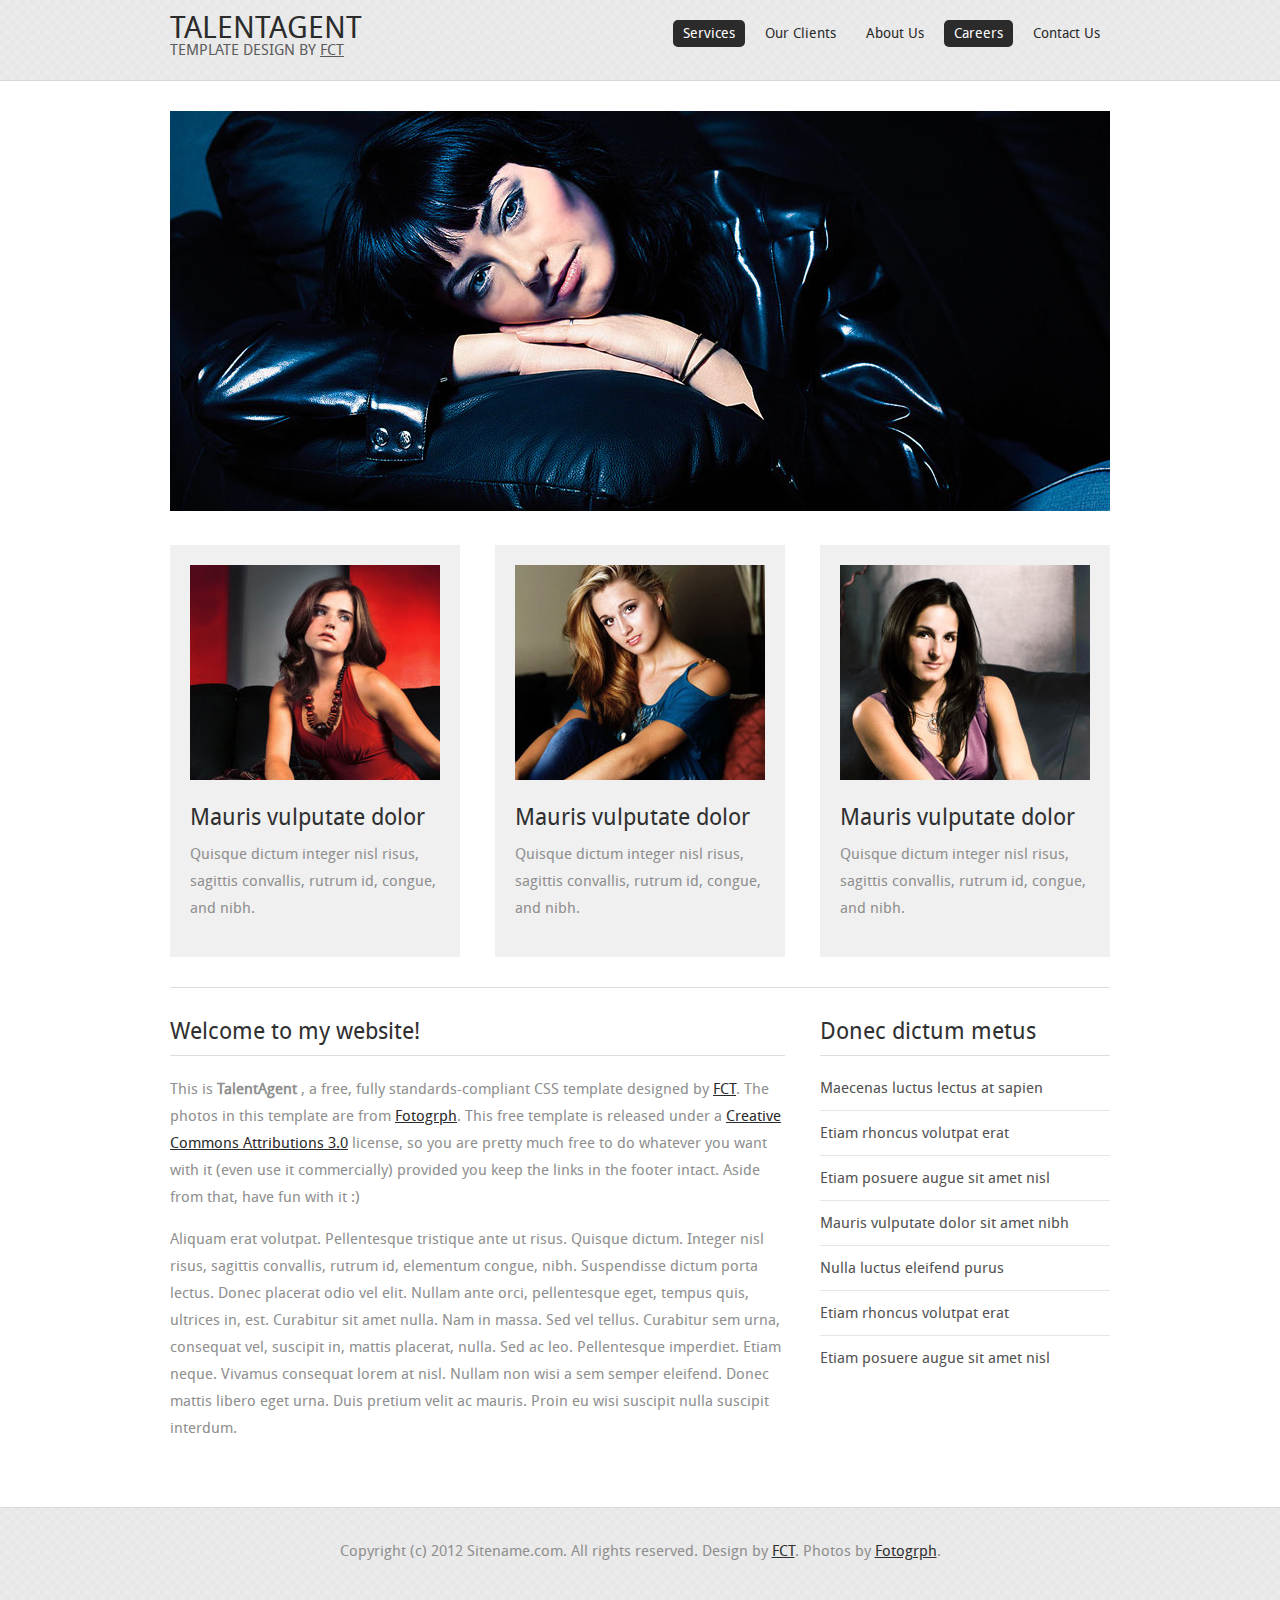
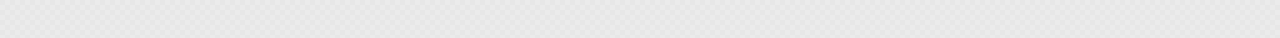
<file: demos/talentagent/index.html>
<!DOCTYPE html PUBLIC "-//W3C//DTD XHTML 1.0 Strict//EN" "http://www.w3.org/TR/xhtml1/DTD/xhtml1-strict.dtd">
<!--
<script type="text/javascript">
(function(){
  var bsa = document.createElement('script');
     bsa.type = 'text/javascript';
     bsa.async = true;
     bsa.src = 'http://s3.buysellads.com/ac/bsa.js';
  (document.getElementsByTagName('head')[0]||document.getElementsByTagName('body')[0]).appendChild(bsa);
})();
</script>
<div id="bsap_1278391" class="bsarocks bsap_f31c75c39f902f049c7e4b2d8bbe2d77"></div> 
<div class="bsap_adhere">
<a href="http://buysellads.com/buy/detail/124082/zone/1278391?utm_source=site_124082&amp;utm_medium=website&amp;utm_campaign=cpmadhere&amp;utm_content=zone_1278391">advertise here</a>
</div>
-->
<html xmlns="http://www.w3.org/1999/xhtml">
<head>
<meta http-equiv="Content-Type" content="text/html; charset=utf-8" />
<title>Free CSS/HTML Template</title>
<meta name="keywords" content="" />
<meta name="description" content="" />
<link href="default.css" rel="stylesheet" type="text/css" media="all" />
<link href="Droid-Sans-fontfacekit/stylesheet.css" rel="stylesheet" type="text/css" media="all" />
<!--[if IE 6]>
<link href="default_ie6.css" rel="stylesheet" type="text/css" />
<![endif]-->
</head>
<body>
<div id="wrapper">
	<div id="header-wrapper">
		<div id="header" class="container">
			<div id="logo">
				<h1><a href="#">TalentAgent</a></h1>
				<p>Template Design by <a href="http://www.freecsstemplates.org">FCT</a></p>
			</div>
			<div id="menu">
				<ul>
					<li class="active"><a href="#" title="">Services</a></li>
					<li><a href="#" title="">Our Clients</a></li>
					<li><a href="#" title="">About Us</a></li>
					<li class="active"><a href="#" title="">Careers</a></li>
					<li><a href="#" title="">Contact Us</a></li>
				</ul>
			</div>
		</div>
	</div>
	<div id="page" class="container">
		<div id="banner"><a href="#"><img src="images/img02.jpg" width="940" height="400" alt="" /></a></div>
		<div id="three-column">
			<div id="column1">
				<p><a href="#"><img src="images/pics01.jpg" width="250" height="215" alt="" /></a></p>
				<h2>Mauris vulputate dolor</h2>
				<p>Quisque dictum integer nisl risus, sagittis convallis, rutrum id, congue, and nibh.</p>
			</div>
			<div id="column2">
				<p><a href="#"><img src="images/pics02.jpg" width="250" height="215" alt="" /></a></p>
				<h2>Mauris vulputate dolor</h2>
				<p>Quisque dictum integer nisl risus, sagittis convallis, rutrum id, congue, and nibh.</p>
			</div>
			<div id="column3">
				<p><a href="#"><img src="images/pics03.jpg" width="250" height="215" alt="" /></a></p>
				<h2>Mauris vulputate dolor</h2>
				<p>Quisque dictum integer nisl risus, sagittis convallis, rutrum id, congue, and nibh.</p>
			</div>
		</div>
		<div id="content">
			<h2>Welcome to my website!</h2>
			<p>This is <strong>TalentAgent </strong>, a free, fully standards-compliant CSS template designed by <a href="http://www.freecsstemplates.org">FCT</a>.   The photos in this template are from <a href="http://fotogrph.com/"> Fotogrph</a>. This free template is released under a <a href="http://creativecommons.org/licenses/by/3.0/">Creative Commons Attributions 3.0</a> license, so you are pretty much free to do whatever you want with it (even use it commercially) provided you keep the links in the footer intact. Aside from that, have fun with it :) </p>
			<p>Aliquam erat volutpat. Pellentesque tristique ante ut risus. Quisque dictum. Integer nisl risus, sagittis convallis, rutrum id, elementum congue, nibh. Suspendisse dictum porta lectus. Donec placerat odio vel elit. Nullam ante orci, pellentesque eget, tempus quis, ultrices in, est. Curabitur sit amet nulla. Nam in massa. Sed vel tellus. Curabitur sem urna, consequat vel, suscipit in, mattis placerat, nulla. Sed ac leo. Pellentesque imperdiet. Etiam neque. Vivamus consequat lorem at nisl. Nullam non wisi a sem semper eleifend. Donec mattis libero eget urna. Duis pretium velit ac mauris. Proin eu wisi suscipit nulla suscipit interdum. </p>
		</div>
		<div id="sidebar">
			<h2>Donec dictum metus</h2>
			<ul class="style1">
				<li class="first"><a href="#">Maecenas luctus lectus at sapien</a></li>
				<li><a href="#">Etiam rhoncus volutpat erat</a></li>
				<li><a href="#">Etiam posuere augue sit amet nisl</a></li>
				<li><a href="#">Mauris vulputate dolor sit amet nibh</a></li>
				<li><a href="#">Nulla luctus eleifend purus</a></li>
				<li><a href="#">Etiam rhoncus volutpat erat</a></li>
				<li><a href="#">Etiam posuere augue sit amet nisl</a></li>
			</ul>
		</div>
	</div>
</div>
<div id="footer">
	<p>Copyright (c) 2012 Sitename.com. All rights reserved. Design by <a href="http://www.freecsstemplates.org">FCT</a>. Photos by <a href="http://fotogrph.com/">Fotogrph</a>.</p>
</div>
</body>
</html>
</file>
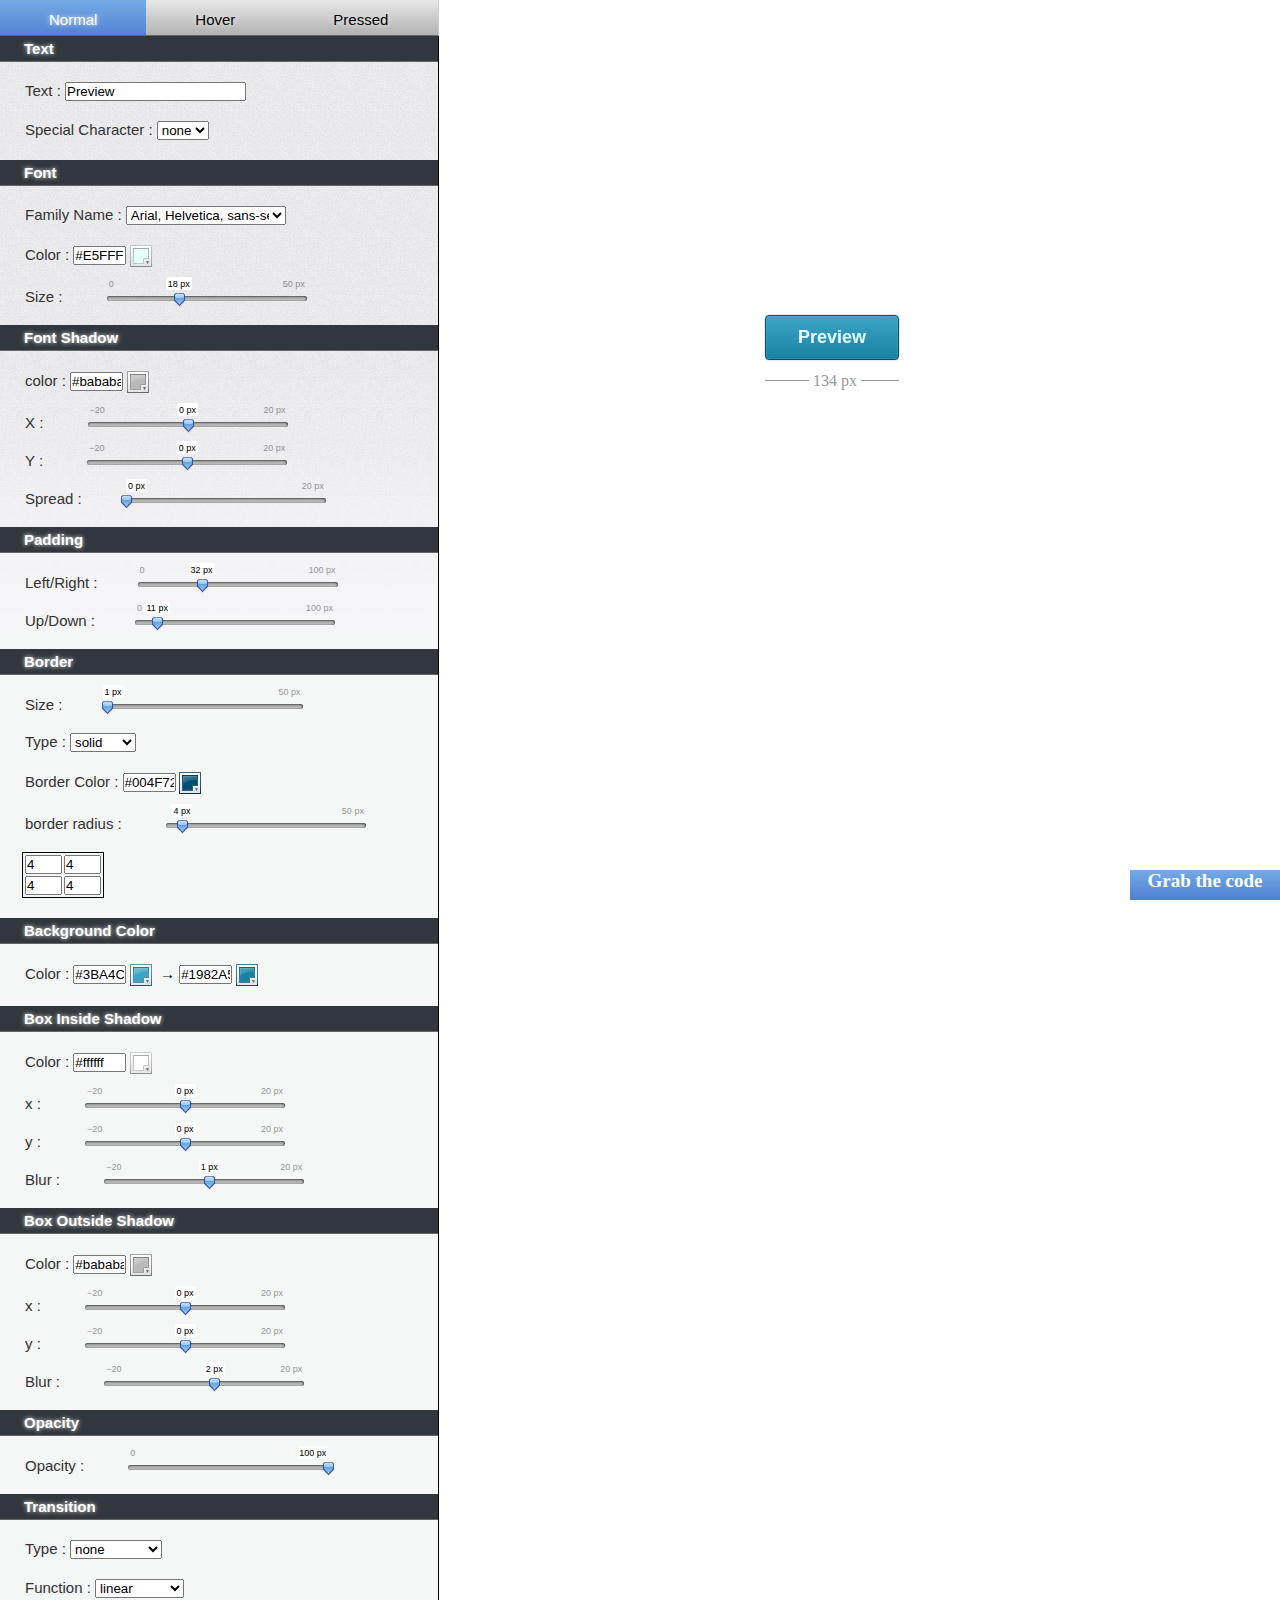
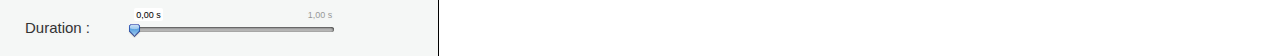
<file: button.html>
<!DOCTYPE html PUBLIC "-//W3C//DTD XHTML 1.0 Transitional//EN" "http://www.w3.org/TR/xhtml1/DTD/xhtml1-transitional.dtd">
<html xmlns="http://www.w3.org/1999/xhtml">
<!-- ------------------------------------------------------------------------ -->
<!-- Thank you for purchasing this item. This Item is created by Roodper.     -->
<!-- Feel free to contact me through : roodper@hotmail.com                    -->
<!-- My Twitter : twitter/#!/Roodper                                          -->
<!-- My Facebook page : http://www.facebook.com/pages/Roodper/192238767479268 -->
<!-- ------------------------------------------------------------------------ -->
<!-- http://codecanyon.net/user/roodper  ---  ---- --- --- -- --------------- -->
<!-- ------------------------------------------------------------------------ -->
<!-- ------------------------------------------------------------------------ -->
<!-- ------------------------------------------------------------------------ -->
<head>
<meta http-equiv="Content-Type" content="text/html; charset=UTF-8" />
<title>Fancy Button Builder CSS3</title>

<script type="text/javascript" src="required/jquery.js"></script>
<script type="text/javascript" src="required/jquery.slider.js"></script> 
<script type="text/javascript" src="required/jquery.dependClass.js"></script> 

<script type="text/javascript" src="required/jquery.miniColors.js"></script>
<link rel="stylesheet" href="required/jquery.miniColors.css" />
<link rel="shortcut icon" href="/favicon.ico">
	<link rel="stylesheet" href="required/jslider.css" type="text/css"> 
	<link rel="stylesheet" href="required/jslider.plastic.css" type="text/css"> 
	<link rel="stylesheet" href="required/jslider.round.plastic.css" type="text/css"> 
    <!--[if IE 6]>
    <link rel="stylesheet" href="required/jslider.ie6.css" type="text/css" media="screen">
    <link rel="stylesheet" href="required/jslider.plastic.ie6.css" type="text/css" media="screen">
    <link rel="stylesheet" href="required/jslider.round.plastic.ie6.css" type="text/css" media="screen">
	<![endif]--> 

<style  type="text/css">

@charset "UTF-8";
/* CSS Document */
body{
	
}
*{
	margin:0;
	padding:0;
}
#left{
	position:absolute;
	left:0;
	min-width:30%;
	min-height:100%;
	z-index:1;
	border-right: #000 1px solid;
	font-family:  "Trebuchet MS", Arial, Helvetica, sans-serif;
	font-size:15px;
	background-color:#F5F7F6;
	background-image: url('required/images/apple_noise.jpg');
	background-repeat:repeat-x;
	text-shadow: 0px 0px 4px #ededed;filter: dropshadow(color=#ededed, offx=0, offy=0);

}
#left_h{
	position: relative;
	margin:left;
	width:100%;
	height:35px;
	overflow:hidden;
	border-bottom: #666 1px solid;
	border-right:#CCC 1px solid;
		
}
#header_buttons{
	position:relative;
	width:100%;
	height:100%;
	background: #E8E8E8  ;
	background-image: -moz-linear-gradient(top, #E8E8E8 0% , #B2B2B2 100%);
	background-image: -webkit-linear-gradient(top, #E8E8E8 0% ,#B2B2B2 100%);
	background-image: -o-linear-gradient(top, #E8E8E8 0% ,#B2B2B2 100%);
	background-image: -ms-linear-gradient(top, #E8E8E8 0% ,#B2B2B2 100%);
	filter: progid:DXImageTransform.Microsoft.gradient( startColorstr='#E8E8E8', endColorstr='#B2B2B2',GradientType=0 );
	background-image: linear-gradient(top, #E8E8E8 0% ,#B2B2B2 100%);
	color:#000;
	
	text-align:center;
}
#header_buttons li{
	position:relative;
	list-style-type:none;
	float:left;
	cursor:pointer;
	padding:11px 49px;	
	-webkit-transition: background 0.3s ease;
	-moz-transition: background 0.3s ease;
	-o-transition: background 0.3s ease;
	transition: background 0.3s ease;

}

.NO:hover {
background: #C5CAE0 ;
color: #FFF;
}
.Active{
background: #75ABE4;
background-image: -moz-linear-gradient(top, #75ABE4 0%, #4E7FD3 100%);
background-image: -webkit-gradient(linear, left top, left bottom, color-stop(0%,#75ABE4), color-stop(100%,#4E7FD3));
background-image: -webkit-linear-gradient(top, #75ABE4 0%, #4E7FD3 100%);
background-image: -o-linear-gradient(top, #75ABE4 0%, #4E7FD3 100%);
background-image: -ms-linear-gradient(top, #75ABE4 0% ,#4E7FD3 100%);
filter: progid:DXImageTransform.Microsoft.gradient( startColorstr='#75ABE4', endColorstr='#4E7FD3',GradientType=0 );
background-image: linear-gradient(top, #75ABE4 0% ,#4E7FD3 100%);
color: #FFF;
}

#right{
	position: fixed;
	float:right;
	right:0;
	width:70%;
	height:100%;
	z-index:0;
	
}

#right_c{
	position:relative;
	margin:auto;
	border-bottom:#999 1px solid;
	top:35%;
}
#left_ul{
	list-style:none;
}
.title{
	position:relative;
	background: #31373D;
	display: block;
	color: #FFF;
	text-indent:20px;
	font-size:15px;
	font-weight:bold;
	padding:4px;
	border-bottom:  #666 solid 1px;
	
	-webkit-transition: background 0.3s ease;
	-moz-transition: background 0.3s ease;
	-o-transition: background 0.3s ease;
	transition: background 0.3s ease;
}
.title:hover{
	background-color: #069;
	color:#FFF;
	}
#left_ul label{
	color: #333334;
	margin-left:25px;
}
#left_ul li{
	list-style:none;
	
}
#left_ul ol li{
	
	margin:20px 0;
	
	}
.button{
	position:absolute;
	text-decoration: none;
	text-align:center;
	z-index:2;
}
#right_c span{
	margin-left:20px;
	position:absolute;
	
	text-align:center;
	bottom:-10px;
	background-color: #FFF;
	color:#999;
	z-index:1;
}
#grab{
	width:150px;
	position:fixed;
	float:right;
	right:0;
	text-align:center;
	bottom:0;
	font-size:19px;
	font-weight:bold;
	color:white;
	height:30px;
	background: #75ABE4;
background-image: -moz-linear-gradient(top, #75ABE4 0%, #4E7FD3 100%);
background-image: -webkit-gradient(linear, left top, left bottom, color-stop(0%,#75ABE4), color-stop(100%,#4E7FD3));
background-image: -webkit-linear-gradient(top, #75ABE4 0%, #4E7FD3 100%);
background-image: -o-linear-gradient(top, #75ABE4 0%, #4E7FD3 100%);
background-image: -ms-linear-gradient(top, #75ABE4 0% ,#4E7FD3 100%);
filter: progid:DXImageTransform.Microsoft.gradient( startColorstr='#75ABE4', endColorstr='#4E7FD3',GradientType=0 );
background-image: linear-gradient(top, #75ABE4 0% ,#4E7FD3 100%);
color: #FFF;
cursor:pointer;
	}
#right_b{
	border-top:#CCC 1px solid;
	border-bottom:#CCC 1px solid;
	display:none;
	position:relative;
	width:100%;
	height:300px;
	float:right;
	top:34%;
	background: url('required/images/backgroundTile.png');
	z-index:3;
}
#right_b:after{ /*arrow added to uparrowdiv DIV*/
content:'';
display:block;
position:absolute;
top:-20px; /*should be set to -border-width x 2 */
right:49%;
width:0;
height:0;
border-color: transparent transparent black transparent; /*border color should be same as div div background color*/
border-style: solid ;
border-width: 10px;
}
#right_b ol{
	position:absolute;
	display:none;
	list-style:none;
	float:left;
	left:25%;
}
#right_b ol label{
	position:relative;
	color: #FFF;
	float:left;
	margin-right:10px;
}
#right_b li{
	margin:20px;
}
#right_b textarea{
	width:320px;
	resize:none;}


</style>
    
</head>
<body>
<div id="left">
    <div id="left_h">
      <ul id="header_buttons">
       <li class="Active">Normal</li>
       <li class="NO" >Hover</li>
       <li class="NO">Pressed</li></ul>
    </div>
    <ul id="left_ul"> 
     <li> 
      <abbr class="title">Text</abbr>
      <ol>
      <li>
      <label>Text : </label><input type="text" class="text" value="Preview"/>
      </li>
      <li>
      <label>Special Character : </label>
     <select id="special_character">
     <option>none</option>
     <option>➜</option>
     <option>➤</option>
     <option>➣</option>
     <option>☞</option>
     <option>↻</option>
     <option>➹</option>
     <option>☼</option>
     <option>♞</option>
     <option>♛</option>
     <option>♜</option>
     <option>☂</option>
     <option>☻</option>
     <option>✍</option>
     <option>✄</option>
     <option>✐</option>
     <option>✌</option>
     <option>✚</option>
     <option>☯</option>
     <option>⚒</option>
     <option>⚖</option>
     <option>☓</option>
     <option>✠</option>
     <option>⦿</option>
     <option>✺</option>
     <option>✓</option>
     <option>✔</option>
     <option>✖</option>
     <option>✘</option>
     <option>❤</option>
     <option>❂</option>
     <option>▶</option>
     <option>◀</option>
     <option>▼</option>
     <option>►</option>
     <option>✩</option>
     <option>✈</option>
     <option>✦</option>
     <option>⚛</option>
     <option>✝</option>
     <option>⚑</option>
     <option>⚐</option>
     <option>☸</option>
     </select>
     </li>
     </ol>
     </li>
    <li>
     <abbr class="title">Font</abbr>
     <ol><li>
     <label>Family Name :</label>
     <select id="font_name" style="width:160px">
        <option>Arial, Helvetica, sans-serif</option>
 		<option>Verdana, Geneva, sans-serif</option>
		<option>Georgia, "Times New Roman", Times, serif</option>
		<option>"Courier New", Courier, monospace</option>
		<option>Tahoma, Geneva, sans-serif</option>
		<option>"Trebuchet MS", Arial, Helvetica, sans-serif</option>
		<option>"Arial Black", Gadget, sans-serif</option>
		<option>"Times New Roman", Times, serif</option>
		<option>"Palatino Linotype", "Book Antiqua", Palatino, serif</option>
		<option>"Lucida Sans Unicode", "Lucida Grande", sans-serif</option>
		<option>"MS Serif", "New York", serif</option>
		<option>"Lucida Console", Monaco, monospace</option>
     </select>
     </li>
     <li>
     <label>Color : </label>
     <input type="text" id="font_color" size="4" value="#E5FFFF"/>
     </li>
     <li>
     <label>Size : </label>
     <span style="display: inline-block; width: 200px; padding: 0 0 0 40px;"><input id="font_size" type="slider"  value="18" /></span>
     </li>
     </ol>
     </li>
     <li>
     <abbr class="title">Font Shadow</abbr>
       <ol>
        <li>
        <label>color : </label><input type="text" id="font_shadow" size="4" value="#bababa"/>
        </li>
        <li>
     <label>X : </label> <span style="display: inline-block; width: 200px; padding: 0 0 0 40px;"><input id="font_shadow_x" type="slider"  value="0" /></span>
        </li>
        <li>
     <label>Y : </label> <span style="display: inline-block; width: 200px; padding: 0 0 0 40px;"><input id="font_shadow_y" type="slider"  value="0" /></span> 
        </li>
        <li>
     <label>Spread : </label> <span style="display: inline-block; width: 200px; padding: 0 0 0 40px;"><input id="font_shadow_spread" type="slider"  value="0" /></span>
        </li>
        </ol>
     </li>
     <li>
     <abbr class="title">Padding</abbr>
     <ol><li>
     <label>Left/Right :</label><span style="display: inline-block; width: 200px; padding: 0 0 0 40px;"><input id="width" type="slider"  value="32" /></span>
      </li> 
      <li>
    <label>Up/Down :</label><span style="display: inline-block; width: 200px; padding: 0 0 0 40px;"><input id="height" type="slider"  value="11" /></span>
     </li>
     </ol>
     </li>
    <li>
    <abbr class="title">Border</abbr>
    <ol>
    <li>
    <label>Size :</label><span style="display: inline-block; width: 200px; padding: 0 0 0 40px;"><input id="border_size" type="slider"  value="1" /></span>
    </li>
    <li>
    <label>Type :</label>
    <select id="border_style" >
    <option>solid</option>
    <option>dashed</option>
    <option>dotted</option>
    <option>double</option>
    <option>groove</option>
    <option>inset</option>
    <option>outset</option>
    <option>ridge</option>
    <option>none</option>
    </select>
   
    </li>
    <li>
    <label>Border Color : </label><input type="text" id="border_color" size="4" value="#004F72"/>
    </li>
    <li>
    <label>border radius : </label><span style="display: inline-block; width: 200px; padding: 0 0 0 40px;"><input id="border_radius" type="slider"  value="4" /></span> 
    </li>
    <li>
      <table style="position:relative;width:68px; height:30px; border:#000 1px solid; margin-left:22px;">
      <tr style=""><td><input type="text" size="2" maxlength="2" class="s1" /></td><td style=""><input type="text" size="2"  maxlength="2" class="s2" /></td></tr>
      <tr style=""><td><input type="text" size="2"  maxlength="2" class="s3"/></td><td style=""><input type="text" size="2"  maxlength="2" class="s4"/></td></tr>
      </table>
     </li>
     </ol>
     </li>
    <li>
    <abbr class="title">Background Color</abbr>
    <ol>
    <li>
    <label>Color : </label><input type="text" id="back_start" size="4" value="#3BA4C7"/>    → <input type="text" id="back_end" size="4" value="#1982A5"/>
    </li>
    </ol>
  	</li>
    <li>
    <abbr class="title">Box Inside Shadow </abbr>
    <ol><li>
    <label>Color : </label><input type="text" id="in_color" size="4" value="#ffffff"/>
    </li><li>
    <label> x : </label><span style="display: inline-block; width: 200px; padding: 0 0 0 40px;"><input id="in_shadow_x" type="slider"  value="0" /></span></li><li>
    <label> y : </label><span style="display: inline-block; width: 200px; padding: 0 0 0 40px;"><input id="in_shadow_y" type="slider"  value="0" /></span></li><li>
    <label> Blur : </label><span style="display: inline-block; width: 200px; padding: 0 0 0 40px;"><input id="in_shadow_blur" type="slider"  value="1" /></span>
    </ol>
    </li>
    <li>
    <abbr class="title">Box Outside Shadow </abbr>
    <ol><li>
    <label>Color : </label><input type="text" id="outside_color" size="4" value="#bababa"/>
    </li><li>
    <label> x : </label><span style="display: inline-block; width: 200px; padding: 0 0 0 40px;"><input id="out_shadow_x" type="slider"  value="0" /></span></li><li>
    <label> y : </label><span style="display: inline-block; width: 200px; padding: 0 0 0 40px;"><input id="out_shadow_y" type="slider"  value="0" /></span></li><li>
    <label> Blur : </label><span style="display: inline-block; width: 200px; padding: 0 0 0 40px;"><input id="out_shadow_blur" type="slider"  value="2" /></span>
    </ol>
    </li>
    <li>
    <abbr class="title">Opacity</abbr>
    <ol><li>
    <label>Opacity : </label><span style="display: inline-block; width: 200px; padding: 0 0 0 40px;"><input id="opacity" type="slider"  value="100" /></span></li></ol>
    </li>
    <li>
    <abbr class="title">Transition</abbr>
    <ol>
    <li>
    <label>Type : </label>
<select id="transition_type">
<option>none</option>
<option>all</option>
<option>background</option>
<option>with</option>
<option>height</option>
<option>color</option>
<option>outline</option>
</select>
    </li>
     <li><label>Function : </label><select id="transition_function"><option>linear</option><option>ease</option><option>ease-in</option><option>ease-out</option><option>ease-in-out</option></select></li>
    <li><label>Duration : </label><span style="display: inline-block; width: 200px; padding: 0 0 0 40px;"><input id="transition_second" type="slider"  value="0" /></span></li>
    </ol>
    </li>
    </ul>
</div>
<div id="right">
    <div id="right_c">
    
	<a href="#"  class="button" />Preview</a>
    <span></span>
     
    </div>
   <div id="right_b"><ol ><li><label>Html : </label><textarea></textarea></li><li><label>CSS : </label><textarea style="height:200px;" ></textarea></li></ol></div>
   <div id="grab">Grab the code</div>
</div>
<script type="text/javascript">

var s=0;
var text='Preview';
var special_character='';
var width=[32];
var height=[11];
var border=[''];
var border_size=[1];
var border_type=['solid'];
var border_color=['#004F72'];
var border_radius=[4];
var border_radius_style=[''];
var val1=[4];
var val2=[4];
var val3=[4];
var val4=[4];
var font_color=['#E5FFFF'];
var font_size=[13];
var font_name=['Arial, Helvetica, sans-serif'];
var background=[];
var back_start=['#3BA4C7'];
var back_end=['#1982A5'];
var box_shadow_out=[];
var outside_color=['#bababa'];
var out_shadow_x=[0];
var out_shadow_y=[0];
var out_shadow_blur=[0];
var in_color=['#ffffff'];
var in_shadow_x=[0];
var in_shadow_y=[0];
var in_shadow_blur=[1];
var opacity=[100];
var opacity_style=[];
var text_shadow=[];
var font_shadow=['#bababa'];
var font_shadow_x=[0];
var font_shadow_y=[0];
var font_shadow_spread=[0];
var transition_style='';
var transition_second=0;
var transition_type='none';
var transition_function='linear';
var style=[];
var hover=0;
var press=0;
var grab=0;
$(document).ready(function(){
	
	
	
	$(".button").click(function(event) {
	  event.preventDefault();
	});
	
	//Title //
	$('.title').click(function(){ $(this).parent().find('ol').slideToggle();});
	//top header //
	$('#header_buttons li').click(function(){ $('#header_buttons li').removeClass().addClass('NO');  $(this).removeClass().addClass('Active');  });
	
	//change the title
	$('.text').live('keyup',function(){ text=$(this).attr('value');$('.button').html(text+special_character); changes();}); // remember to change this little function in menu maker as well
	
	//sliders 
	slides('width',0,100);
	slides('height',0,100);
	slides('border_size',0,50);
	slides('border_radius',0,50);
	slides('font_size',0,50);
	slides('out_shadow_x',-20,20);
	slides('out_shadow_y',-20,20);
	slides('out_shadow_blur',-20,20);
	slides('in_shadow_x',-20,20);
	slides('in_shadow_y',-20,20);
	slides('in_shadow_blur',-20,20);
	slides('opacity',0,100);
	slides('font_shadow_x',-20,20);
	slides('font_shadow_y',-20,20);
	slides('font_shadow_spread',0,20);
	$('#transition_second').slider({ from: 0, to: 1, step: .01,round:2, dimension: '&nbsp;s', skin: "plastic" ,onstatechange: function( value ){transition_second=value; changes();}});
	//colors 
	color('font_color');
    color('border_color');
	color('back_start');
 	color('back_end');
	color('outside_color');
	color('in_color');
	color('font_shadow');
    // selection changes
	$('#border_style').live('change',function(){
		border_type[s]=$(this).val(); 
		if(border_type[s]=='none')$('#border_size').slider('value',0);
		changes();
		});
	$('#font_name').live('change',function(){
		font_name[s]=$(this).val(); changes();
	});
	$('#special_character').live('change',function(){
		special_character='&nbsp;'+$(this).val();
		if(special_character=='&nbsp;none')special_character='';
		 $('.button').html(text+special_character);
		 changes();
	});
	$('#transition_type').live('change',function(){
		transition_type=$(this).val(); changes();
	});
	$('#transition_function').live('change',function(){
		transition_function=$(this).val(); changes();
	});
	// change each side of border
	$('.s1,.s2,.s3,.s4').live('keyup',function(){
		 val1[s]=$('.s1').val();
		 val2[s]=$('.s2').val();
		 val3[s]=$('.s3').val();
		 val4[s]=$('.s4').val();
					changes();
					return false;
	});
	// Header statues click normal , hover and pressed
	$('#header_buttons li').eq(0).click(function(){
		$('#left_ul li').eq(0).slideDown('fast');
		s=0;
		make_slide_color_change();
	});
 	$('#header_buttons li').eq(1).click(function(){
		$('#left_ul li').eq(0).slideUp('fast');
		s=1;
		if(hover==0){make_changes_transfer(1);}
		hover=1;
		make_slide_color_change();
		//----auto change the button to normal
		//====================================
	});
	//--------------------------------------
	$('#header_buttons li').eq(2).click(function(){
		$('#left_ul li').eq(0).slideUp('fast');
		s=2;
		if(hover==0)make_changes_transfer(1);
		if(press==0)make_changes_transfer(2);
		press=1;
		make_slide_color_change();
		//====================================
	});
	
	
	// testing preview when cursor moves to right side
	$('#right').hover(function(){
			$('#right_c').css('border','none'); 
			$('#right_c span').hide(); 
			$('.button').attr('style',style[0]+transition_style);
			if(hover==1){
			
			
			$('.button').mouseover(function(){$('.button').attr('style',style[1]+transition_style);  });
			$('.button').mouseleave(function(){ $('.button').attr('style',style[0]+transition_style);   });
			
			}
			if(press==1){
			
			$('.button').mousedown(function(){ $('.button').attr('style',style[2]+transition_style)});
			$('.button').mouseup(function(){ 
				if(hover==1)$('.button').attr('style',style[1]+transition_style); 
				else $('.button').attr('style',style[0]+transition_style); 	
			   });	
			}
	},function(){$('.button').attr('style',style[s]); $('#right_c').css({'border-bottom':'#999 1px solid'}); $('#right_c span').show();});
	
	//get the source code	
	$('#grab').live('click',function(){
		if(grab==0){grab=1;
		$('#right_b li').eq(0).find('textarea').text('<a href="#" class="button"/>'+text+special_character+'</a>');
		var outcss = '.button{\n text-decoration:none; \n text-align:center; '+style[0]+' '+transition_style+'}';
		if(hover==1 && press==0)outcss = '.button{text-decoration:none; text-align:center; '+style[0]+' '+transition_style+'}.button:hover{'+style[1]+'}';
		if(hover==0 && press==1)outcss = '.button{text-decoration:none; text-align:center; '+style[0]+' '+transition_style+'}.button:active{'+style[2]+'}';
		if(hover==1 && press==1)outcss = '.button{text-decoration:none; text-align:center; '+style[0]+' '+transition_style+'}.button:hover{'+style[1]+'}.button:active{'+style[2]+'}';
		
		
		$('#right_b li').eq(1).find('textarea').text(outcss);
		$('#right_b').slideDown(function(){$('#right_b ol').fadeIn('fast');});
		}else changes();
	});
});

// function are below ///
function changes(){
// remove grab ----
if(grab==1){
	grab=0;
	$('#right_b ol').hide();
		$('#right_b').fadeOut('fast');	
}
//-----------------
// STYLE == BORDER
if(border_size[s]==0 ){
	border_type[s]='none'; 
	$('#border_style').attr('value','none');  
	border[s]='none'; 
}else{
	 border[s]=border_type[s]+' '+border_size[s]+'px '+border_color[s];
}
if(border_type[s]=='none'){
border[s]='none';
}
//===== STYLE= Radius===
if(val1[s]==val2[s] && val2[s]==val3[s] && val3[s]==val4[s]){
	$('.s1,.s2,.s3,.s4').val(border_radius[s]);  
		if(border_radius[s]==0)border_radius_style[s]='';
		else{border_radius_style[s]='-webkit-border-radius:'+border_radius[s]+'px;\n -moz-border-radius:'+border_radius[s]+'px; \n border-radius: '+border_radius[s]+'px;';
		} 
}else{
 border_radius_style[s]='-webkit-border-radius:'+val1[s]+'px '+val2[s]+'px '+val4[s]+'px '+val3[s]+'px; \
	 				 border-radius: '+val1[s]+'px '+val2[s]+'px '+val4[s]+'px '+val3[s]+'px; \
					-moz-border-radius-topleft:'+val1[s]+'px; \
					-moz-border-radius-topright:'+val2[s]+'px; \
					-moz-border-radius-bottomleft:'+val3[s]+'px; \
					-moz-border-radius-bottomright:'+val4[s]+'px; ';
}
//\\=====================================
//============================================
// STYLE == FONT SHADOW
  if(font_shadow_x[s]==0 && font_shadow_y[s]==0 && font_shadow_spread[s]==0)text_shadow[s]='';
  else{
  text_shadow[s]='text-shadow: '+font_shadow_x[s]+'px '+font_shadow_y[s]+'px '+font_shadow_spread[s]+'px '+font_shadow[s]+'; \n filter: dropshadow(color='+font_shadow[s]+', offx='+font_shadow_x[s]+', offy='+font_shadow_y[s]+');';}
//============================================
// STYLE == BACKGROUND COLOR
 if(back_start[s]==back_end[s])background[s]='background:'+back_start[s]+';';
 else{
	background[s]=
   'background-color:'+back_start[s]+'; \n \
background-image: -moz-linear-gradient(top, '+back_start[s]+' 0%, '+back_end[s]+' 100%); \n \
background-image: -webkit-linear-gradient(top, '+back_start[s]+' 0%, '+back_end[s]+' 100%); \n \
background-image: -o-linear-gradient(top, '+back_start[s]+' 0%, '+back_end[s]+' 100%); \n \
background-image: -ms-linear-gradient(top, '+back_start[s]+' 0% ,'+back_end[s]+' 100%); \n \
filter: progid:DXImageTransform.Microsoft.gradient( startColorstr=\''+back_end[s]+'\', endColorstr=\''+back_end[s]+'\',GradientType=0 ); \n \
background-image: linear-gradient(top, '+back_start[s]+' 0% ,'+back_end[s]+' 100%);  '; 
 }
//============================================
// STYLE==OUTSIDE / INSIDE SHADOW
if(out_shadow_x[s]==0 && out_shadow_y[s]==0 && out_shadow_blur[s]==0 ) {
	if(in_shadow_x[s]==0 && in_shadow_y[s]==0 && in_shadow_blur[s]==0 ){
		box_shadow_out[s]='';
	}else{
	box_shadow_out[s]=
'-webkit-box-shadow:inset '+in_shadow_x+'px '+in_shadow_y+'px '+in_shadow_blur+'px '+in_color+';  \
-moz-box-shadow:inset '+in_shadow_x[s]+'px '+in_shadow_y[s]+'px '+in_shadow_blur[s]+'px '+in_color[s]+';  \
box-shadow:inset '+in_shadow_x[s]+'px '+in_shadow_y[s]+'px '+in_shadow_blur[s]+'px '+in_color[s]+'; ';	
	}
	
}
else{
if(in_shadow_x[s]==0 && in_shadow_y[s]==0 && in_shadow_blur[s]==0 ){
box_shadow_out[s]=
'-webkit-box-shadow:'+out_shadow_x[s]+'px '+out_shadow_y[s]+'px '+out_shadow_blur[s]+'px '+outside_color[s]+';  \
-moz-box-shadow: '+out_shadow_x[s]+'px '+out_shadow_y[s]+'px '+out_shadow_blur[s]+'px '+outside_color[s]+';  \
box-shadow:'+out_shadow_x[s]+'px '+out_shadow_y[s]+'px '+out_shadow_blur[s]+'px '+outside_color[s]+'; ';
}
else{
box_shadow_out[s]=
'-webkit-box-shadow:'+out_shadow_x[s]+'px '+out_shadow_y[s]+'px '+out_shadow_blur[s]+'px '+outside_color[s]+', inset '+in_shadow_x[s]+'px '+in_shadow_y[s]+'px '+in_shadow_blur[s]+'px '+in_color[s]+'; \
\n -moz-box-shadow: '+out_shadow_x[s]+'px '+out_shadow_y[s]+'px '+out_shadow_blur[s]+'px '+outside_color[s]+',  inset '+in_shadow_x[s]+'px '+in_shadow_y[s]+'px '+in_shadow_blur[s]+'px '+in_color[s]+';  \
\n box-shadow:'+out_shadow_x[s]+'px '+out_shadow_y[s]+'px '+out_shadow_blur[s]+'px '+outside_color[s]+', inset '+in_shadow_x[s]+'px '+in_shadow_y[s]+'px '+in_shadow_blur[s]+'px '+in_color[s]+'; ';	
}
}
//==== STYLE = opacity 
if(Number(opacity[s])!=100){opacity_style[s]='opacity:'+Number(opacity[s])/100+'; \n -ms-filter: progid:DXImageTransform.Microsoft.Alpha(Opacity='+Number(opacity[s])+'); \n filter: alpha(opacity='+Number(opacity[s])+');';}else opacity_style[s]='';
//=============================================
//===== STYLE = Transition ====================
if((hover==1 || press==1) && transition_type!='none'){
transition_style=
' -webkit-transition: '+transition_type+' '+transition_second+'s '+transition_function+';\
\n -moz-transition:  '+transition_type+' '+transition_second+'s '+transition_function+';\
\n -o-transition:  '+transition_type+' '+transition_second+'s '+transition_function+';\
\n transition:  '+transition_type+' '+transition_second+'s '+transition_function+';';
}else transition_style='';

//=============================================
style[s] =
'\n padding:'+height[s]+'px '+width[s]+'px; \
\n border:'+border[s]+'; \
\n '+border_radius_style[s]+' \
\n font:'+font_size[s]+'px '+font_name[s]+'; \
\n font-weight:bold; \
\n color:'+font_color[s]+'; \
\n '+background[s]+' \
\n '+box_shadow_out[s]+' \
\n '+opacity_style[s]+' \
\n '+text_shadow[s]; 

  $('.button').attr('style',style[s]);
  $('#right_c').width($('.button').outerWidth()).height($('.button').outerHeight()+20);
  $('#right_c span').html('&nbsp;'+$('.button').outerWidth()+' px&nbsp;').css({'margin-left':Number($('.button').outerWidth())/2-23+'px'});
}
//function for making slider --------------------------
function slides(name,start,end){
	$('#'+ name).slider({ from: start, to: end, step: 1, dimension: '&nbsp;px', skin: "plastic" ,onstatechange: function( value ){
	switch (name) {
		case 'border_size':if(value!=0 && border_type[s]=='none'){border_type[s]='solid'; $('#border_style').attr('value','solid'); } border_size[s]=value; break;
		case 'width': width[s]=value;  break;
		case 'height': height[s]=value;  break;
		case 'border_radius': border_radius[s]=value; val1[s]=val2[s]=val3[s]=val4[s]=border_radius[s]; break;
		case 'font_size': font_size[s]=value; break;
		case 'out_shadow_x':out_shadow_x[s]=value; break;
		case 'out_shadow_y':out_shadow_y[s]=value; break;
		case 'out_shadow_blur':out_shadow_blur[s]=value; break;
		case 'in_shadow_x':in_shadow_x[s]=value; break;
		case 'in_shadow_y':in_shadow_y[s]=value; break;
		case 'in_shadow_blur':in_shadow_blur[s]=value; break;
		case 'opacity': opacity[s]=value; break;
		case 'font_shadow_x':font_shadow_x[s]=value; break;
		case 'font_shadow_y':font_shadow_y[s]=value; break;
		case 'font_shadow_spread':font_shadow_spread[s]=value; break;
		case 'transition_second':transition_second=value; break;
	};changes();}});
}
//function for color  
function color(name){
	$('#'+name).miniColors({
    change: function(hex, rgb) {
		switch(name){
		case 'font_color':font_color[s]=hex; break;	
		case 'border_color':border_color[s]=hex; break;
		case 'back_start':back_start[s]=hex; break;
		case 'back_end':back_end[s]=hex; break;	
		case 'outside_color':outside_color[s]=hex; break;
		case 'in_color':in_color[s]=hex; break;
		case 'font_shadow' : font_shadow[s]=hex; break;
		}
	 changes();
}});
}

function make_changes_transfer(d){
width[d]=width[0];
height[d]=height[0];
border[d]=border[0];
border_size[d]=border_size[0];
border_type[d]=border_type[0];
border_color[d]=border_color[0];
border_radius[d]=border_radius[0];
val1[d]=val1[0];
val2[d]=val2[0];
val3[d]=val3[0];
val4[d]=val4[0];
font_color[d]=font_color[0];
font_size[d]=font_size[0];
font_name[d]=font_name[0];
background[d]=background[0];
back_start[d]=back_start[0];
back_end[d]=back_end[0];
box_shadow_out[d]=box_shadow_out[0];
outside_color[d]=outside_color[0];
out_shadow_x[d]=out_shadow_x[0];
out_shadow_y[d]=out_shadow_y[0];
out_shadow_blur[d]=out_shadow_blur[0];
in_color[d]=in_color[0];
in_shadow_x[d]=in_shadow_x[0];
in_shadow_y[d]=in_shadow_y[0];
in_shadow_blur[d]=in_shadow_blur[0];
opacity[d]=opacity[0];
text_shadow[d]=text_shadow[0];
font_shadow[d]=font_shadow[0];
font_shadow_x[d]=font_shadow_x[0];
font_shadow_y[d]=font_shadow_y[0];
font_shadow_spread[d]=font_shadow_spread[0];
	
}
function make_slide_color_change(){
		$('#width').slider('value',width[s]);
		$('#height').slider('value',height[s]);
		$('#border_size').slider('value',border_size[s]);
		if(val1[s]==val2[s] && val2[s]==val3[s] && val3[s]==val4[s]){
			$('#border_radius').slider('value',border_radius[s]);
		}else{
		$('.s1').val(val1[s]);
		$('.s2').val(val2[s]);
		$('.s3').val(val3[s]);
		$('.s4').val(val4[s]);}
		$('#font_size').slider('value',font_size[s]);
		$('#out_shadow_x').slider('value',out_shadow_x[s]);
		$('#out_shadow_y').slider('value',out_shadow_y[s]);
		$('#out_shadow_blur').slider('value',out_shadow_blur[s]);
		$('#in_shadow_x').slider('value',in_shadow_x[s]);
		$('#in_shadow_y').slider('value',in_shadow_y[s]);
		$('#in_shadow_blur').slider('value',in_shadow_blur[s]);
		$('#font_shadow_x').slider('value',font_shadow_x[s]);
		$('#font_shadow_y').slider('value',font_shadow_y[s]);
		$('#font_shadow_spread').slider('value',font_shadow_spread[s]);
		$('#opacity').slider('value',opacity[s]);
		$('#font_color').miniColors('value',font_color[s]);
		$('#border_color').miniColors('value',border_color[s]);
		$('#back_start').miniColors('value',back_start[s]);
		$('#back_end').miniColors('value',back_end[s]);
		$('#outside_color').miniColors('value',outside_color[s]);
		$('#in_color').miniColors('value',in_color[s]);
		$('#font_shadow').miniColors('value',font_shadow[s]);
		$('#font_name').val(font_name[s]);
		$('#border_style').val(border_type[s]);
		return false;
}
</script>
</body>
</html>
</file>
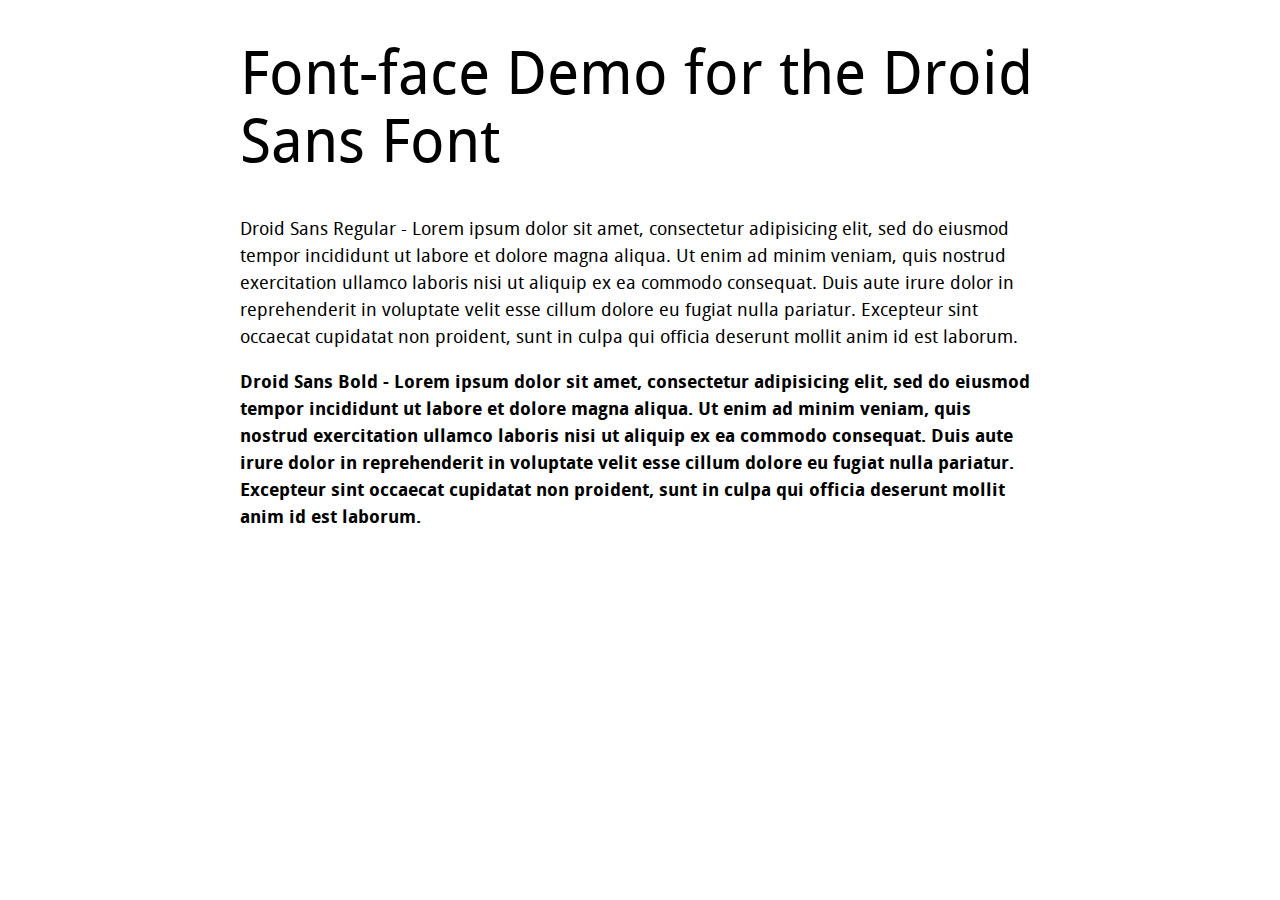
<file: demos/talentagent/Droid-Sans-fontfacekit/demo.html>
<!DOCTYPE html PUBLIC "-//W3C//DTD XHTML 1.0 Strict//EN"
	"http://www.w3.org/TR/xhtml1/DTD/xhtml1-strict.dtd">

<html xmlns="http://www.w3.org/1999/xhtml" xml:lang="en" lang="en">
<head>
	<meta http-equiv="Content-Type" content="text/html; charset=utf-8"/>

	<title>Font Face Demo</title>
	<link rel="stylesheet" href="stylesheet.css" type="text/css" charset="utf-8">
	<style type="text/css" media="screen">
		h1.fontface {font: 60px/68px 'DroidSansRegular', Arial, sans-serif;letter-spacing: 0;}

		p.style1 {font: 18px/27px 'DroidSansRegular', Arial, sans-serif;}
		p.style2 {font: 18px/27px 'DroidSansBold', Arial, sans-serif;}
		
		#container {
			width: 800px;
			margin-left: auto;
			margin-right: auto;
		}
	</style>
</head>

<body>
	<div id="container">
		<h1 class="fontface">Font-face Demo for the Droid Sans Font</h1>
	
	 

	<p class="style1">Droid Sans Regular - Lorem ipsum dolor sit amet, consectetur adipisicing elit, sed do eiusmod tempor incididunt ut labore et dolore magna aliqua. Ut enim ad minim veniam, quis nostrud exercitation ullamco laboris nisi ut aliquip ex ea commodo consequat. Duis aute irure dolor in reprehenderit in voluptate velit esse cillum dolore eu fugiat nulla pariatur. Excepteur sint occaecat cupidatat non proident, sunt in culpa qui officia deserunt mollit anim id est laborum.</p>

	 

	<p class="style2">Droid Sans Bold - Lorem ipsum dolor sit amet, consectetur adipisicing elit, sed do eiusmod tempor incididunt ut labore et dolore magna aliqua. Ut enim ad minim veniam, quis nostrud exercitation ullamco laboris nisi ut aliquip ex ea commodo consequat. Duis aute irure dolor in reprehenderit in voluptate velit esse cillum dolore eu fugiat nulla pariatur. Excepteur sint occaecat cupidatat non proident, sunt in culpa qui officia deserunt mollit anim id est laborum.</p>

		</div>
</body>
</html>
</file>
<file: demos/talentagent/default.css>
html, body {
	height: 100%;
}

body {
	margin: 0px;
	padding: 0px;
	background: #DEDEDE url(images/img01.png) repeat;
	font-family: 'DroidSansRegular', Arial, sans-serif;letter-spacing: 0;
	font-size: 15px;
	color: #8F8F8F;
}

h1, h2, h3 {
	margin: 0px;
	padding: 0px;
	font-weight: 300;
}

p, ol, ul {
	margin-top: 0px;
}

p {
	line-height: 180%;
}

strong {
}

a {
	color: #2B2B2B;
}

a:hover {
	text-decoration: none;
}

a img {
	border: none;
}

img.border {
}

img.alignleft {
	float: left;
}

img.alignright {
	float: right;
}

img.aligncenter {
	margin: 0px auto;
}

hr {
	display: none;
}

/** WRAPPER */

#wrapper {
	overflow: hidden;
	padding: 0px 0px 50px 0px;
	background: #FFFFFF;
}

.container {
	width: 940px;
	margin: 0px auto;
}

.clearfix {
	clear: both;
}

/** HEADER */


#header-wrapper {
	height: 80px;
	margin-bottom: 30px;
	background: url(images/img01.png) repeat;
	border-bottom: 1px solid #DAD8D8;
}


#header {
}

/** LOGO */

#logo {
	position: relative;
	float: left;
	width: 480px;
	height: 80px;
}

#logo h1, #logo p {
	margin: 0px;
	line-height: normal;
	text-transform: uppercase;
}

#logo h1 a {
	display: block;
	padding: 10px 0px 0px 0px;
	text-decoration: none;
	color: #2B2B2B;
}

#logo p {
	margin-top: -5px;
	text-decoration: none;
	color: #5C5C5C;
}

#logo p a {
	color: #5C5C5C;
}

/** MENU */

#menu {
	float: right;
	height: 99px;
}

#menu ul {
	margin: 0px;
	padding: 20px 0px 0px 0px;
	list-style: none;
	line-height: normal;
}

#menu li {
	float: left;
	margin: 0px 0px 0px 10px;
}

#menu a {
	display: block;
	text-decoration: none;
	padding: 5px 10px;
	font-size: 14px;
	color: #2B2B2B;
}

#menu a:hover {
	text-decoration: none;
}

#menu .active a {
	border-radius: 5px;
	background: #2B2B2B;
	color: #FFFFFF;
}

/** PAGE */

#page {
}

/** CONTENT */

#content {
	float: left;
	width: 615px;
}

#content h2 {
	margin-bottom: 20px;
	padding: 0px 0px 10px 0px;
	border-bottom: 1px solid #DEDEDE;
	color: #303030;
}

/** SIDEBAR */

#sidebar {
	float: right;
	width: 290px;
}

#sidebar h2 {
	margin-bottom: 20px;
	padding: 0px 0px 10px 0px;
	border-bottom: 1px solid #DEDEDE;
	color: #303030;
}


/** FOOTER */

#footer {
	overflow: hidden;
	height: 130px;
	border-top: 1px solid #DAD8D8;
}

#footer p {
	margin: 0px;
	padding: 30px 0px 0px 0px;
	text-align: center;
}

#footer a {
	color: #303030;
}

/** BANNER */

#banner {
	margin-bottom: 30px;
}

/** THREE COLUMNS */

#three-column {
	overflow: hidden;
	margin-bottom: 30px;
	padding: 0px 0px 30px 0px;
	border-bottom: 1px solid #DEDEDE;
}

#three-column h2 {
	padding: 0px 0px 10px 0px;
	color: #303030;
}

#three-column #column1 {
	float: left;
	width: 300px;
}

#three-column #column1 {
	float: left;
	width: 250px;
	margin-right: 35px;
	padding: 20px;
	background: #F0F0F0;
}

#three-column #column2 {
	float: left;
	width: 250px;
	margin-right: 35px;
	padding: 20px;
	background: #F0F0F0;
}

#three-column #column3 {
	float: right;
	width: 250px;
	padding: 20px;
	background: #F0F0F0;
}

/** LIST STYLE 1 */

ul.style1 {
	margin: 0px;
	padding: 0px 0px 0px 0px;
	list-style: none;
}

ul.style1 li {
	padding: 10px 0px 10px 0px;
	border-top: 1px solid #E6E6E6;
	line-height: 160%;
}

ul.style1 a {
	display: block;
	padding: 0px 0px 0px 0px;
	text-decoration: none;
	color: #525252;
}

ul.style1 a:hover {
	text-decoration: underline;
}

ul.style1 .first {
	border-top: none;
	padding-top: 0px;
}
</file>
<file: demos/talentagent/Droid-Sans-fontfacekit/stylesheet.css>
/* Generated by Font Squirrel (http://www.fontsquirrel.com) on October 4, 2012 07:59:13 PM America/New_York */



@font-face {
    font-family: 'DroidSansRegular';
    src: url('DroidSans-webfont.eot');
    src: url('DroidSans-webfont.eot?#iefix') format('embedded-opentype'),
         url('DroidSans-webfont.woff') format('woff'),
         url('DroidSans-webfont.ttf') format('truetype'),
         url('DroidSans-webfont.svg#DroidSansRegular') format('svg');
    font-weight: normal;
    font-style: normal;

}

@font-face {
    font-family: 'DroidSansBold';
    src: url('DroidSans-Bold-webfont.eot');
    src: url('DroidSans-Bold-webfont.eot?#iefix') format('embedded-opentype'),
         url('DroidSans-Bold-webfont.woff') format('woff'),
         url('DroidSans-Bold-webfont.ttf') format('truetype'),
         url('DroidSans-Bold-webfont.svg#DroidSansBold') format('svg');
    font-weight: normal;
    font-style: normal;

}
</file>
<file: required/jslider.css>
.jslider .jslider-bg i,.jslider .jslider-pointer{background:url(jslider.png) no-repeat 0 0}.jslider{display:block;width:100%;height:1em;position:relative;top:0.6em;font-family:Arial,sans-serif}.jslider table{width:100%;border-collapse:collapse;border:0}.jslider td,.jslider th{padding:0;vertical-align:top;text-align:left;border:0}.jslider table,.jslider table tr,.jslider table tr td{width:100%;vertical-align:top}.jslider .jslider-bg{position:relative}.jslider .jslider-bg i{height:5px;position:absolute;font-size:0;top:0}.jslider .jslider-bg .l{width:50%;background-position:0 0;left:0}.jslider .jslider-bg .r{width:50%;left:50%;background-position:right 0}.jslider .jslider-bg .v{position:absolute;width:60%;left:20%;top:0;height:5px;background-position:0 -20px}.jslider .jslider-pointer{width:13px;height:15px;background-position:0 -40px;position:absolute;left:20%;top:-4px;margin-left:-6px;cursor:pointer;cursor:hand}.jslider .jslider-pointer-hover{background-position:-20px -40px}.jslider .jslider-pointer-to{left:80%}.jslider .jslider-label{font-size:9px;line-height:12px;color:black;opacity:0.4;white-space:nowrap;padding:0px 2px;position:absolute;top:-18px;left:0px}.jslider .jslider-label-to{left:auto;right:0}.jslider .jslider-value{font-size:9px;white-space:nowrap;padding:1px 2px 0;position:absolute;top:-19px;left:20%;background:white;line-height:12px;-moz-border-radius:2px;-webkit-border-radius:2px;-o-border-radius:2px;border-radius:2px}.jslider .jslider-value-to{left:80%}.jslider .jslider-label small,.jslider .jslider-value small{position:relative;top:-0.4em}.jslider .jslider-scale{position:relative;top:9px}.jslider .jslider-scale span{position:absolute;height:5px;border-left:1px solid #999;font-size:0}.jslider .jslider-scale ins{font-size:9px;text-decoration:none;position:absolute;left:0px;top:5px;color:#999}.jslider-single .jslider-pointer-to,.jslider-single .jslider-value-to,.jslider-single .jslider-bg .v,.jslider-limitless .jslider-label{display:none}
</file>
<file: required/jslider.plastic.css>
.jslider_plastic .jslider-bg i,.jslider_plastic .jslider-pointer{background-image:url(jslider.plastic.png)}
</file>
<file: required/jslider.round.plastic.css>
.jslider_round_plastic .jslider-bg i,.jslider_round_plastic .jslider-pointer{background-image:url(jslider.round.plastic.png)}.jslider_round_plastic .jslider-pointer{width:18px;height:18px;top:-7px;margin-left:-8px}
</file>
<file: required/jslider.ie6.css>
.jslider .jslider-bg .l,.jslider .jslider-bg .r,.jslider .jslider-bg .v,.jslider .jslider-pointer{background-image:none;overflow:hidden}.jslider .jslider-bg .l i,.jslider .jslider-bg .r i,.jslider .jslider-bg .v i,.jslider .jslider-pointer i{position:absolute;width:500px;height:60px;filter:progid:DXImageTransform.Microsoft.AlphaImageLoader(src='./stylesheets/jslider.png',sizingMethod='crop')}.jslider .jslider-bg .l i{left:0;top:0}.jslider .jslider-bg .r i{right:0;top:0}.jslider .jslider-bg .v i{left:0;top:-20px}.jslider .jslider-pointer i{left:0;top:-40px}.jslider .jslider-pointer-hover i{left:-20px;top:-40px}
</file>
<file: required/jslider.plastic.ie6.css>
.jslider_plastic .jslider-bg .l i,
.jslider_plastic .jslider-bg .r i,
.jslider_plastic .jslider-bg .v i,
.jslider_plastic .jslider-pointer i { filter: progid:DXImageTransform.Microsoft.AlphaImageLoader(src='./stylesheets/jslider.plastic.png', sizingMethod='crop'); }
</file>
<file: required/jslider.round.plastic.ie6.css>
.jslider_round_plastic .jslider-bg .l i,.jslider_round_plastic .jslider-bg .r i,.jslider_round_plastic .jslider-bg .v i,.jslider_round_plastic .jslider-pointer i{filter:progid:DXImageTransform.Microsoft.AlphaImageLoader(src='./stylesheets/jslider.round.png',sizingMethod='crop')}
</file>
